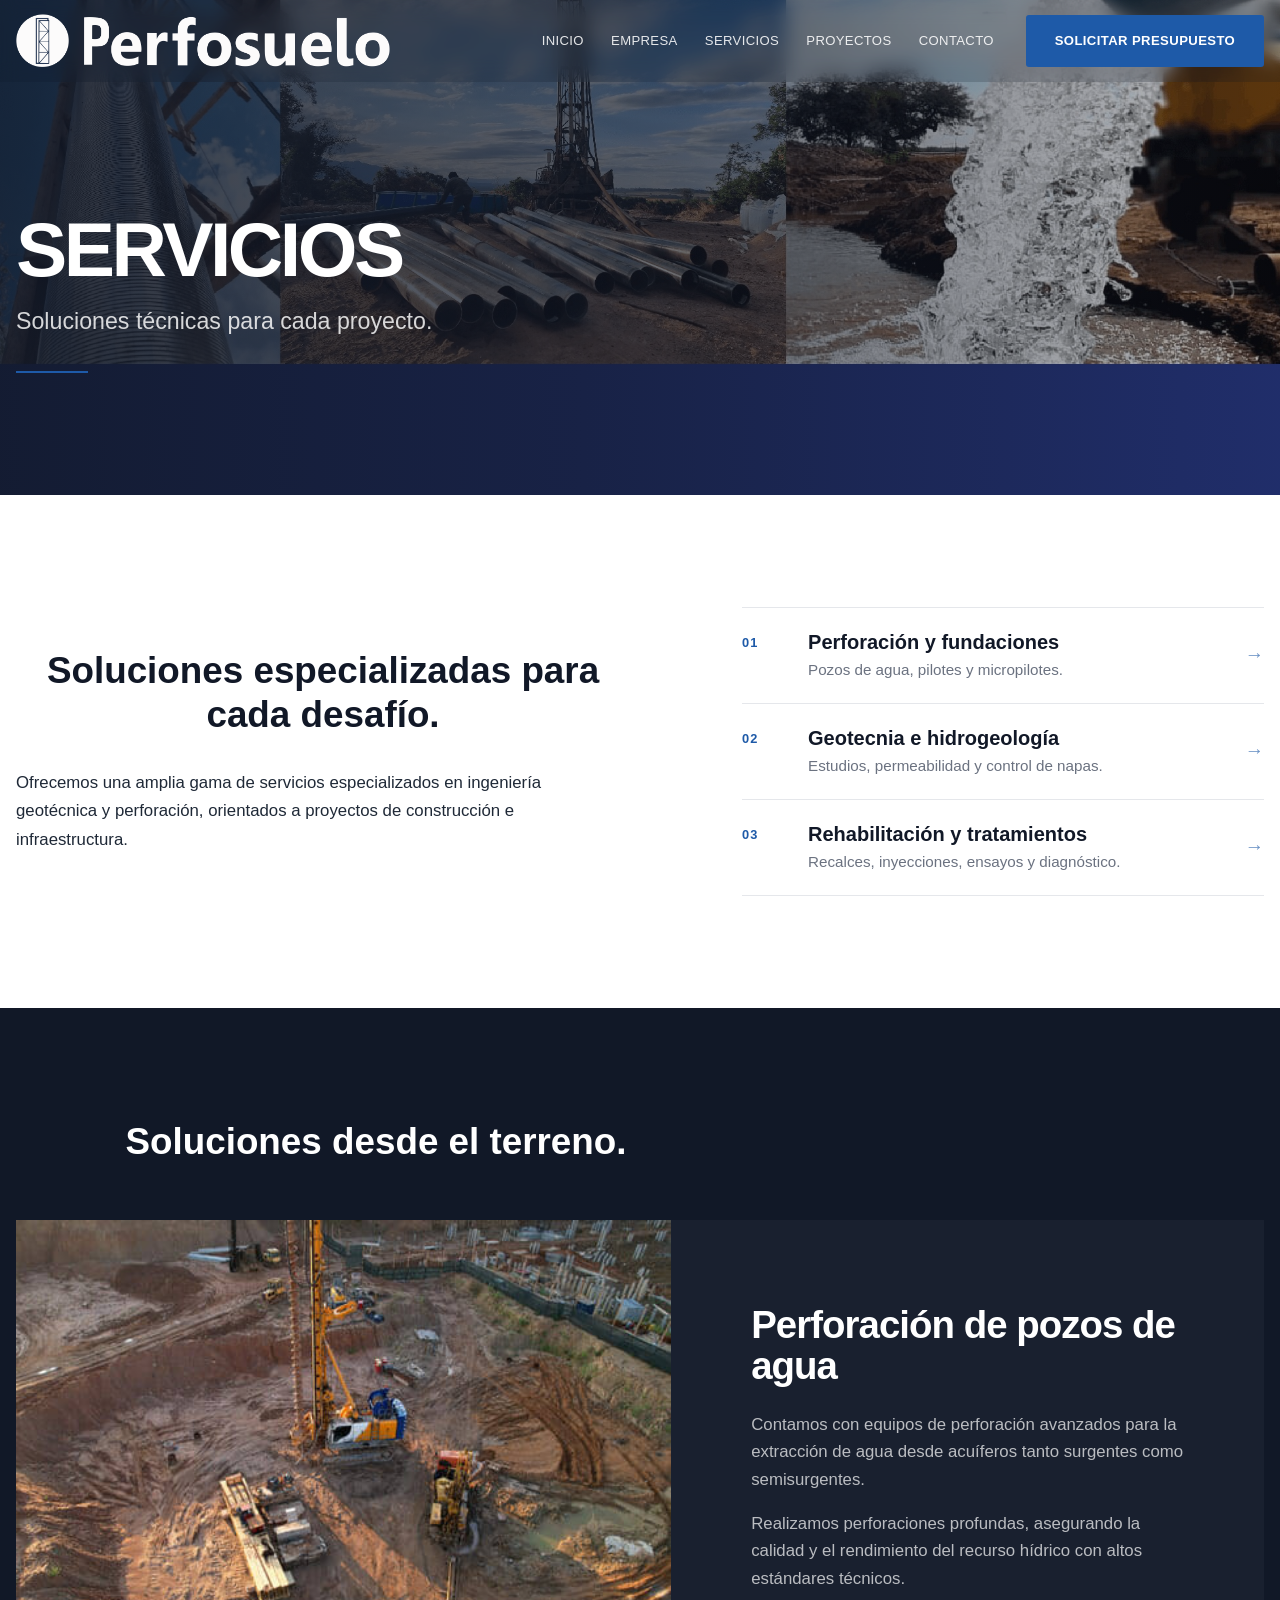
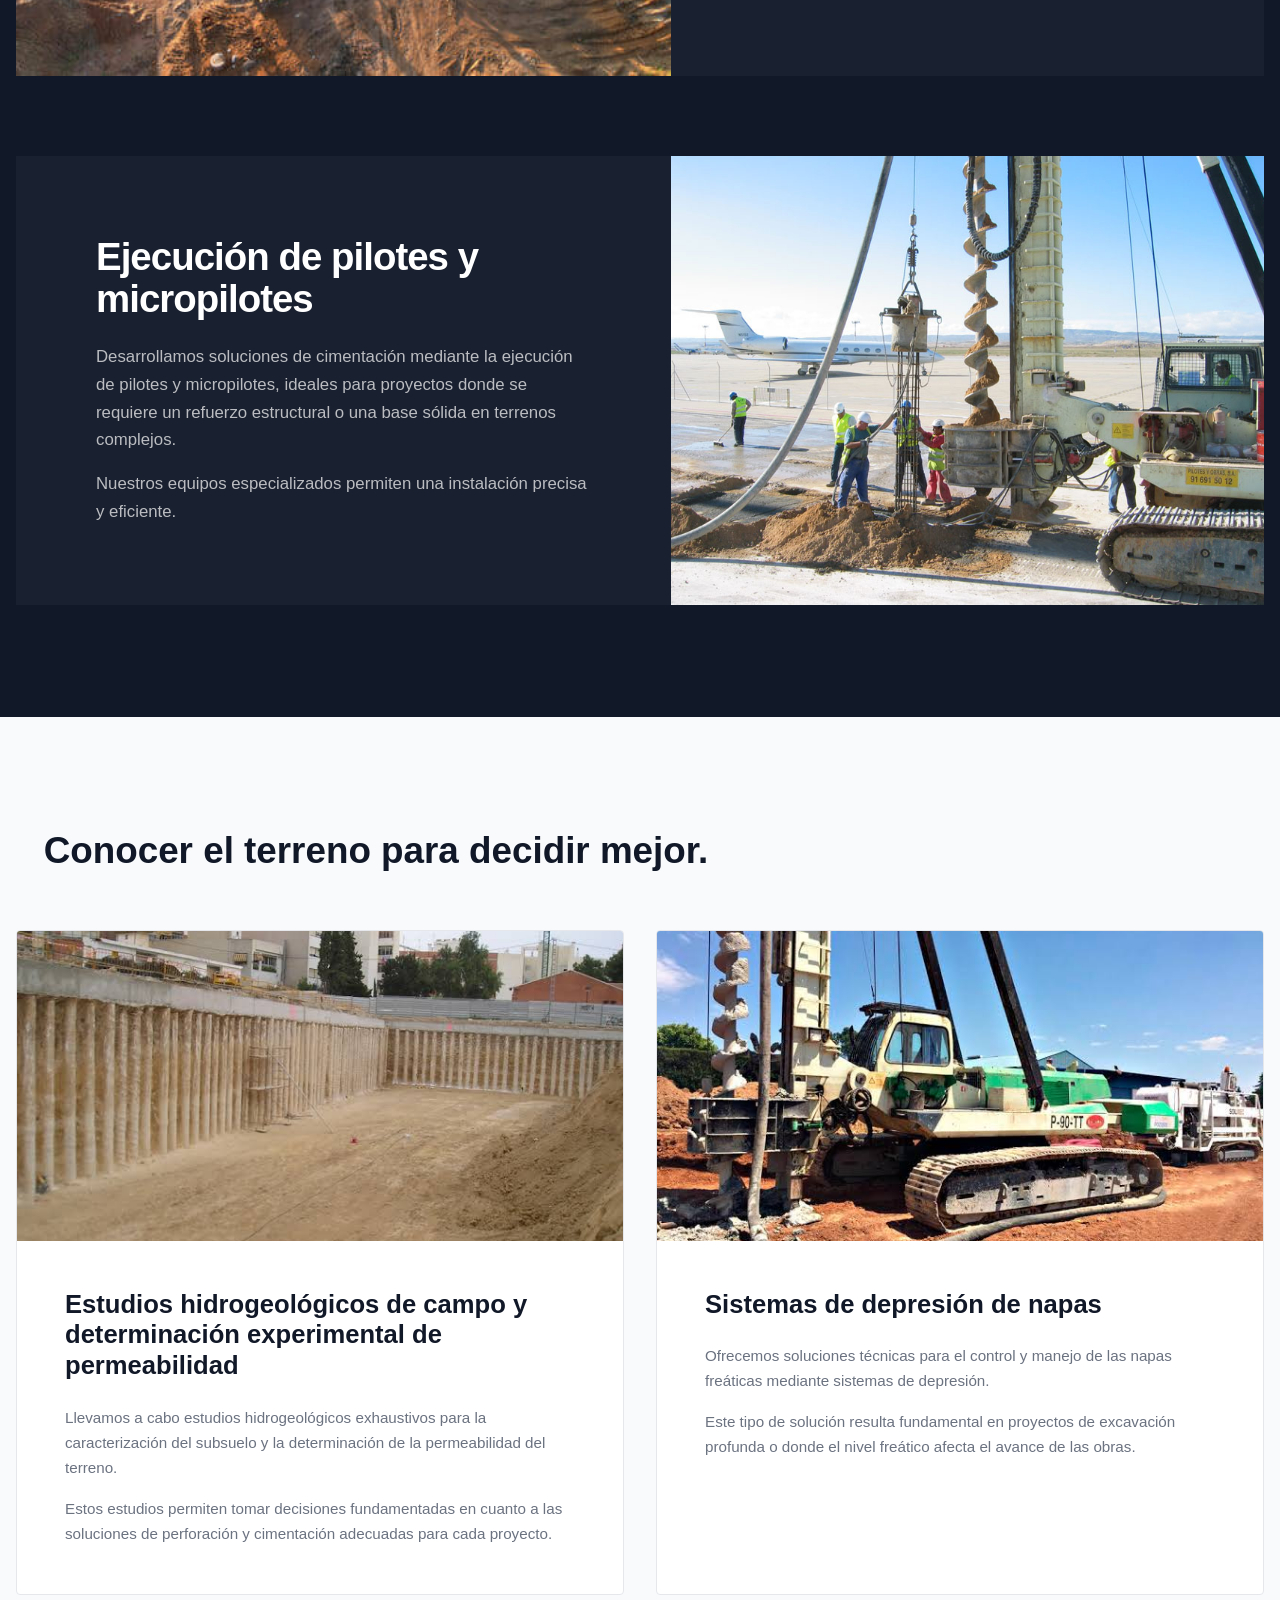
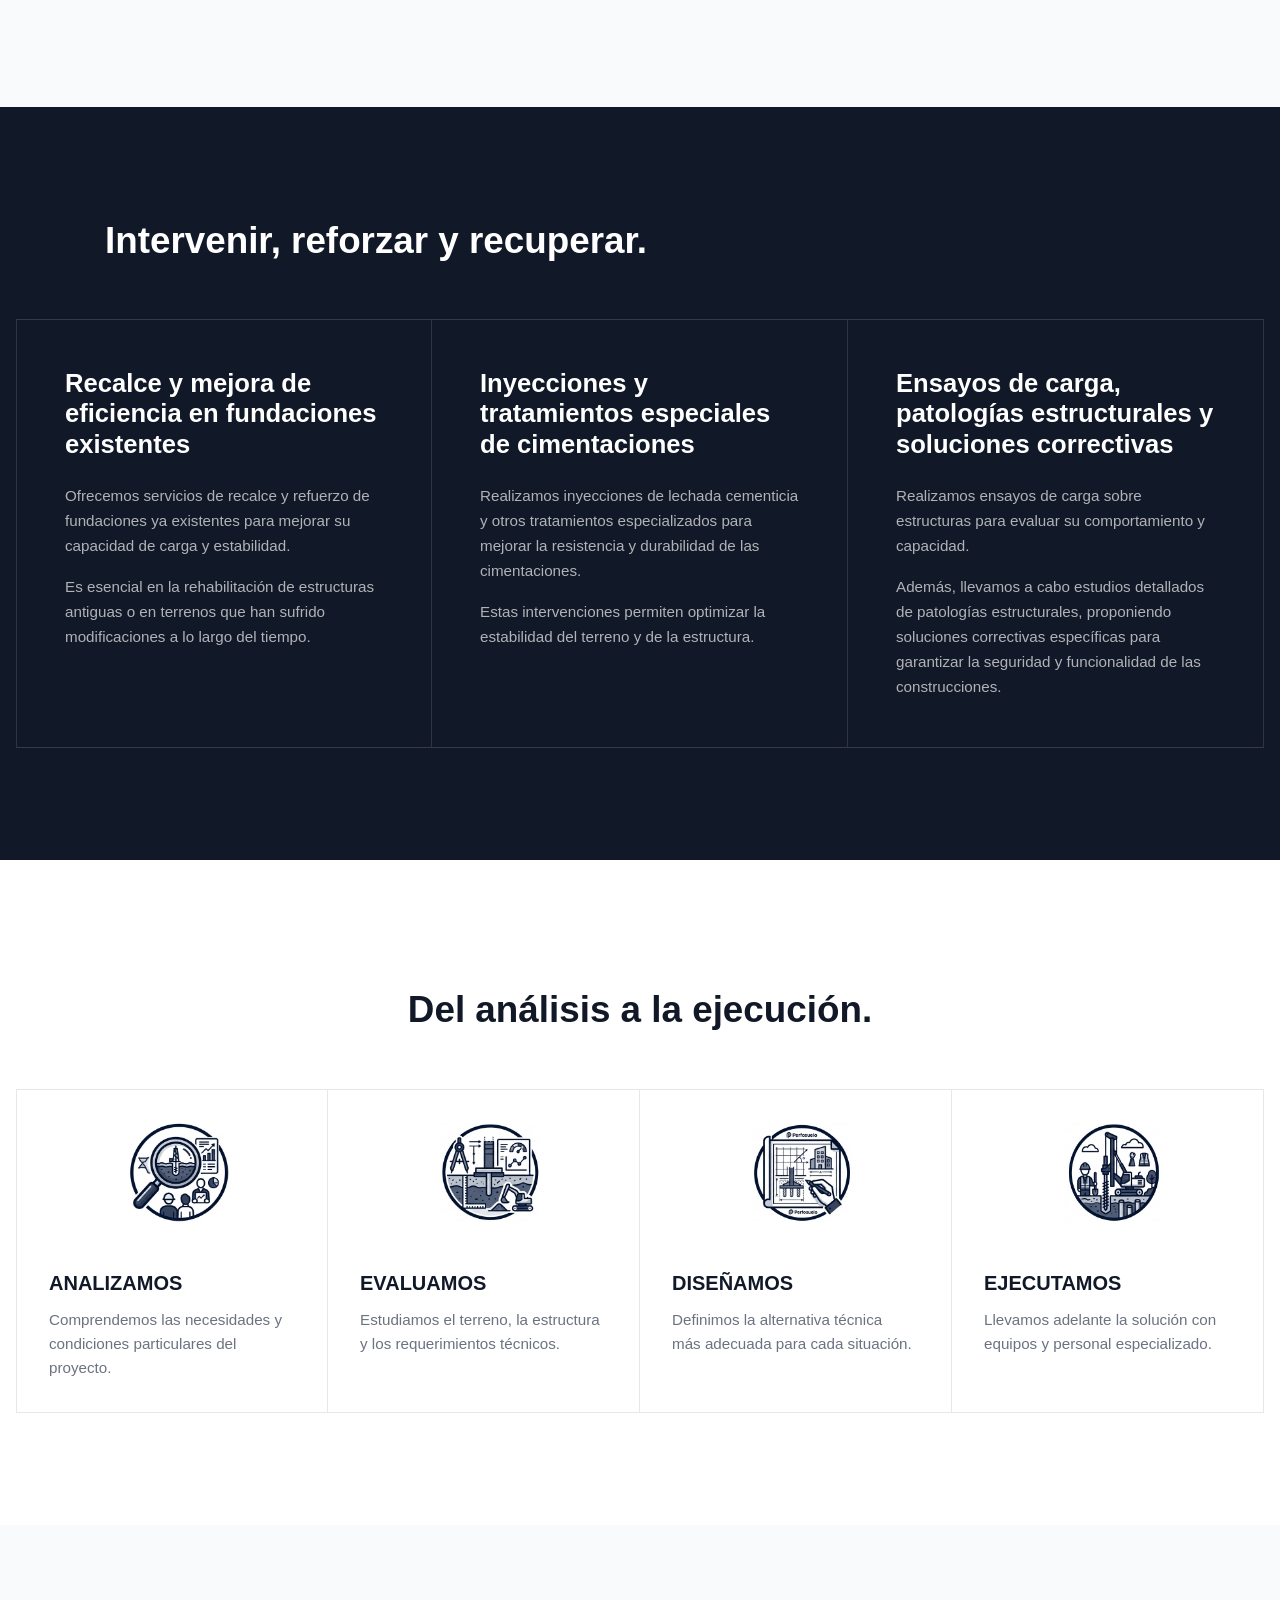
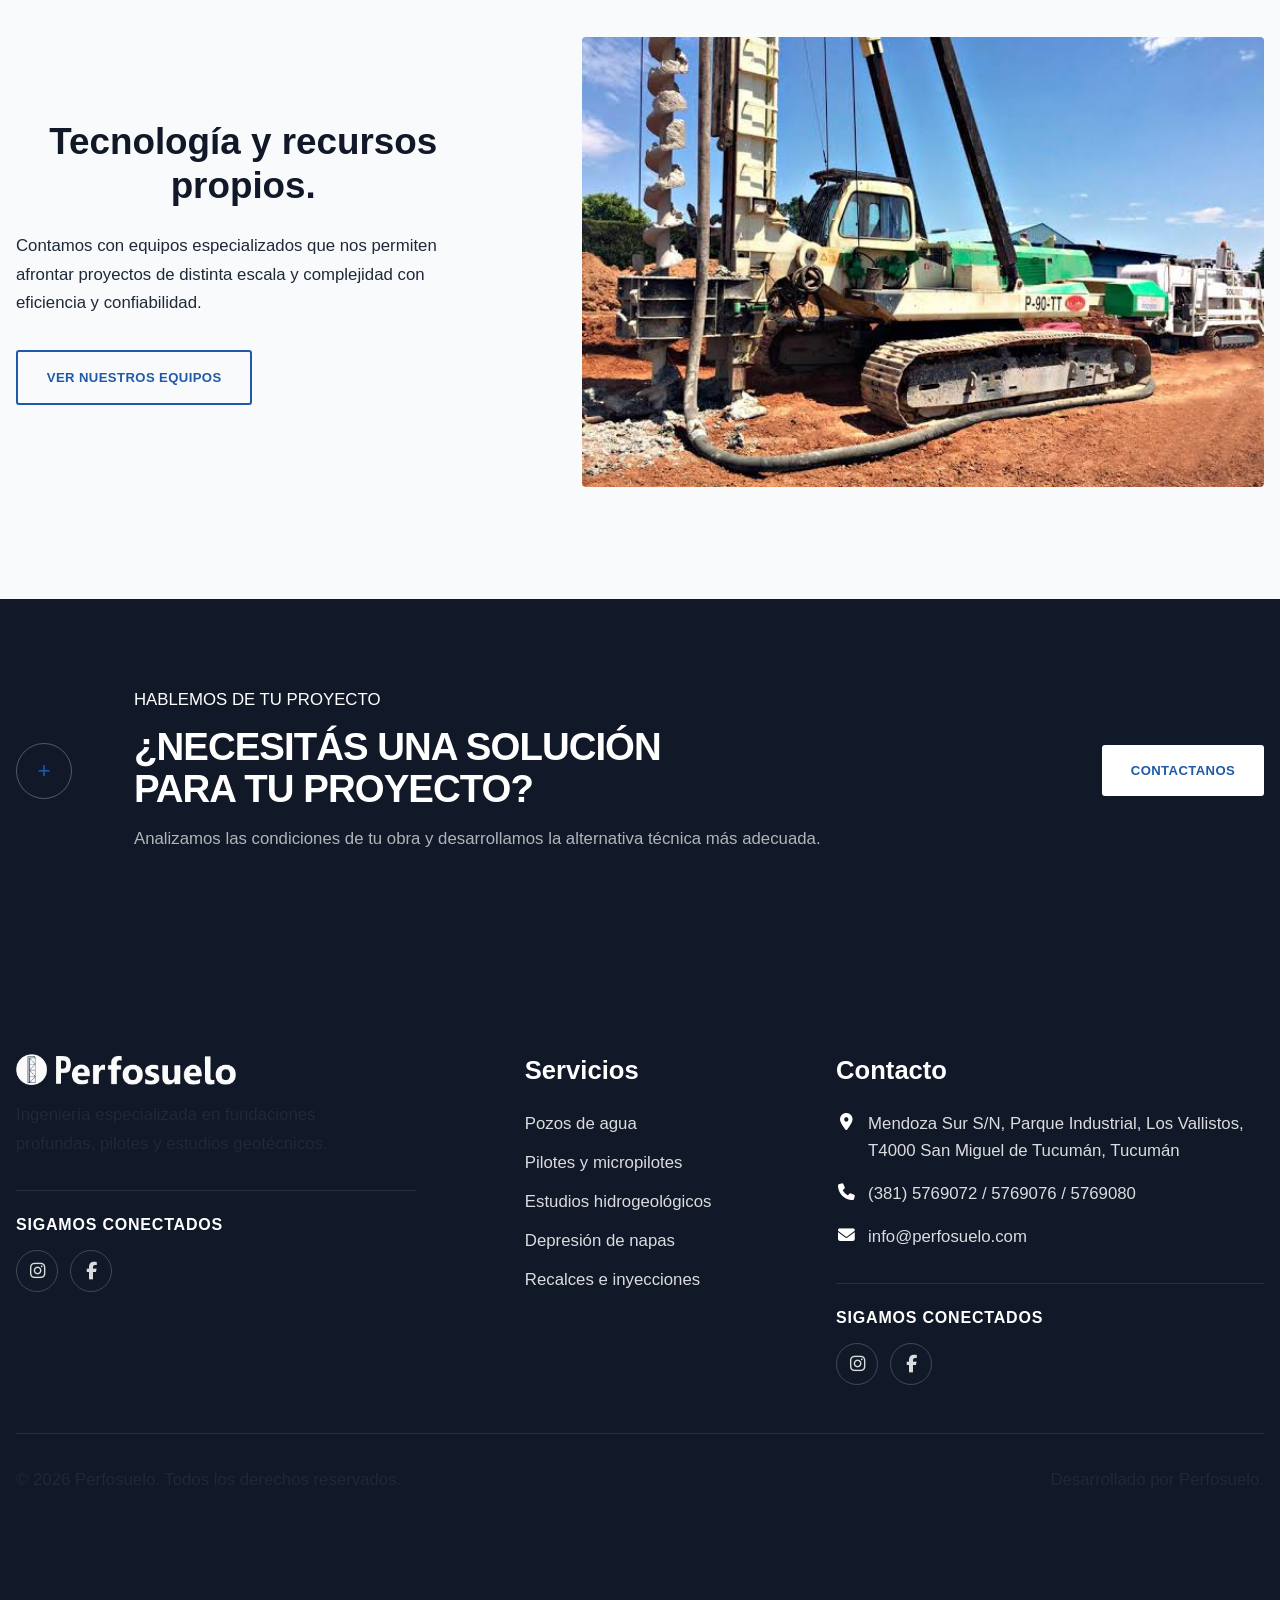
<file: src/pages/servicios/index.html>
<!DOCTYPE html>
<html lang="es">

<head>

    <meta charset="UTF-8">

    <meta
        name="viewport"
        content="width=device-width, initial-scale=1.0"
    >

    <meta
        name="description"
        content="Servicios especializados de Perfosuelo en perforación, fundaciones, ingeniería geotécnica, hidrogeología y rehabilitación estructural."
    >

    <title>Servicios | Perfosuelo</title>


    <!-- ======================================================
     CSS GLOBAL
====================================================== -->

<link rel="stylesheet" href="../../assets/css/normalize.css">
<link rel="stylesheet" href="../../assets/css/variables.css">
<link rel="stylesheet" href="../../assets/css/base.css">
<link rel="stylesheet" href="../../assets/css/layout.css">
<link rel="stylesheet" href="../../assets/css/typography.css">

<link
    rel="stylesheet"
    href="https://cdnjs.cloudflare.com/ajax/libs/font-awesome/6.5.2/css/all.min.css"
>


<!-- ======================================================
     COMPONENTES
====================================================== -->

<link rel="stylesheet" href="../../assets/css/components/header.css">
<link rel="stylesheet" href="../../assets/css/components/buttons.css">
<link rel="stylesheet" href="../../assets/css/components/section-heading.css">
<link rel="stylesheet" href="../../assets/css/components/footer.css">


<!-- ======================================================
     SECCIONES GLOBALES
====================================================== -->

<link rel="stylesheet" href="../../assets/css/sections/footer.css">


<!-- ======================================================
     SERVICIOS
====================================================== -->

<link rel="stylesheet" href="../../assets/css/pages/servicios.css">

</head>


<body class="servicios-page">


<!-- ==========================================================
     HEADER
========================================================== -->

<header class="header">

    <div class="container">

        <div class="header__inner">


            <!-- Logo -->

            <a
                href="../../../index.html"
                class="header__logo"
            >

                <img
                    src="../../assets/img/logo/logo-perfosuelo.png"
                    alt="Perfosuelo Ingeniería"
                >

            </a>


            <!-- Navegación -->

            <nav class="header__nav">

                <ul class="header__menu">

                    <li>
                        <a href="../../../index.html">
                            Inicio
                        </a>
                    </li>


                    <li>
                        <a href="../empresa/index.html">
                            Empresa
                        </a>
                    </li>


                    <li>
                        <a
                            href="index.html"
                            class="active"
                        >
                            Servicios
                        </a>
                    </li>


                    <li>
                        <a href="../proyectos/index.html">
                            Proyectos
                        </a>
                    </li>


                    <li>
                        <a href="../contacto/index.html">
                            Contacto
                        </a>
                    </li>

                </ul>

            </nav>


            <!-- Botón principal -->

            <a
                href="../contacto/index.html"
                class="btn btn--primary"
            >
                Solicitar presupuesto
            </a>


            <!-- Menú móvil -->

            <button
                class="header__toggle"
                type="button"
                aria-label="Abrir menú"
            >

                <i class="fas fa-bars"></i>

            </button>

        </div>

    </div>

</header>



<!-- ==========================================================
     MAIN
========================================================== -->

<main>


    <!-- ======================================================
         HERO
    ======================================================= -->

    <section class="servicios-hero">


        <!-- Imagen de fondo -->

        <div
            class="servicios-hero__background"
            style="
                background-image:
                url('../../assets/img/services/servicio-hero.jpg');
            "
        ></div>


        <!-- Overlay -->

        <div class="servicios-hero__overlay"></div>


        <div class="container servicios-hero__container">

            <div class="servicios-hero__content">


                


                <h1 class="servicios-hero__title">
                    SERVICIOS
                </h1>


                <p class="servicios-hero__subtitle">
                    Soluciones técnicas para cada proyecto.
                </p>


                <span class="servicios-hero__line"></span>


            </div>

        </div>

    </section>



    <!-- ======================================================
         INTRODUCCIÓN
    ======================================================= -->

    <section class="section servicios-intro">

        <div class="container">

            <div class="servicios-intro__grid">


                <!-- Texto -->

                <div class="servicios-intro__content">

                    


                    <h2 class="section-title">
                        Soluciones especializadas
                        <span>para cada desafío.</span>
                    </h2>


                    <div class="servicios-intro__text">

                        <p>
                            Ofrecemos una amplia gama de servicios
                            especializados en ingeniería geotécnica
                            y perforación, orientados a proyectos de
                            construcción e infraestructura.
                        </p>


                        

                    </div>

                </div>


                <!-- Áreas -->

                <div class="servicios-intro__areas">


                    <a
                        href="#perforacion-fundaciones"
                        class="servicios-area"
                    >

                        <span class="servicios-area__number">
                            01
                        </span>


                        <div>

                            <h3>
                                Perforación y fundaciones
                            </h3>

                            <p>
                                Pozos de agua, pilotes y micropilotes.
                            </p>

                        </div>


                        <span class="servicios-area__arrow">
                            →
                        </span>

                    </a>



                    <a
                        href="#geotecnia-hidrogeologia"
                        class="servicios-area"
                    >

                        <span class="servicios-area__number">
                            02
                        </span>


                        <div>

                            <h3>
                                Geotecnia e hidrogeología
                            </h3>

                            <p>
                                Estudios, permeabilidad y control de napas.
                            </p>

                        </div>


                        <span class="servicios-area__arrow">
                            →
                        </span>

                    </a>



                    <a
                        href="#rehabilitacion"
                        class="servicios-area"
                    >

                        <span class="servicios-area__number">
                            03
                        </span>


                        <div>

                            <h3>
                                Rehabilitación y tratamientos
                            </h3>

                            <p>
                                Recalces, inyecciones, ensayos y diagnóstico.
                            </p>

                        </div>


                        <span class="servicios-area__arrow">
                            →
                        </span>

                    </a>


                </div>

            </div>

        </div>

    </section>



    <!-- ======================================================
         01 — PERFORACIÓN Y FUNDACIONES
    ======================================================= -->

    <section
        class="servicios-category servicios-category--dark"
        id="perforacion-fundaciones"
    >

        <div class="container">


            <div class="servicios-category__heading">

               
                <h2 class="section-title">
                   Soluciones desde
                    <span>el terreno.</span>
                </h2>

            </div>


            <!-- ==================================================
                 POZOS DE AGUA
            =================================================== -->

            <article class="servicio-feature">


                <div class="servicio-feature__image">

                    <img
                        src="../../assets/img/services/servicio-01.jpg"
                        alt="Perforación de pozos de agua"
                        loading="lazy"
                    >

                </div>


                <div class="servicio-feature__content">

                    


                    <h3>
                        Perforación de
                        pozos de agua
                    </h3>


                    <p>
                        Contamos con equipos de perforación avanzados
                        para la extracción de agua desde acuíferos
                        tanto surgentes como semisurgentes.
                    </p>


                    <p>
                        Realizamos perforaciones profundas, asegurando
                        la calidad y el rendimiento del recurso hídrico
                        con altos estándares técnicos.
                    </p>

                </div>

            </article>



            <!-- ==================================================
                 PILOTES Y MICROPILOTES
            =================================================== -->

            <article class="servicio-feature servicio-feature--reverse">


                <div class="servicio-feature__image">

                    <img
                        src="../../assets/img/services/servicio-02.jpg"
                        alt="Ejecución de pilotes y micropilotes"
                        loading="lazy"
                    >

                </div>


                <div class="servicio-feature__content">

                   


                    <h3>
                        Ejecución de
                        pilotes y micropilotes
                    </h3>


                    <p>
                        Desarrollamos soluciones de cimentación mediante
                        la ejecución de pilotes y micropilotes, ideales
                        para proyectos donde se requiere un refuerzo
                        estructural o una base sólida en terrenos complejos.
                    </p>


                    <p>
                        Nuestros equipos especializados permiten una
                        instalación precisa y eficiente.
                    </p>

                </div>

            </article>


        </div>

    </section>



    <!-- ======================================================
         02 — GEOTECNIA E HIDROGEOLOGÍA
    ======================================================= -->

    <section
        class="section servicios-category servicios-category--light"
        id="geotecnia-hidrogeologia"
    >

        <div class="container">


            <div class="servicios-category__heading">

            


                <h2 class="section-title">
                    Conocer el terreno
                    <span>para decidir mejor.</span>
                </h2>

            </div>


            <div class="servicios-cards">


                <!-- ==================================================
                     ESTUDIOS HIDROGEOLÓGICOS
                =================================================== -->

                <article class="servicio-detail">


                    <div class="servicio-detail__image">

                        <img
                            src="../../assets/img/services/servicio-03.jpg"
                            alt="Estudios hidrogeológicos de campo"
                            loading="lazy"
                        >

                    </div>


                    <div class="servicio-detail__content">

                        


                        <h3>
                            Estudios hidrogeológicos de campo
                            y determinación experimental
                            de permeabilidad
                        </h3>


                        <p>
                            Llevamos a cabo estudios hidrogeológicos
                            exhaustivos para la caracterización del
                            subsuelo y la determinación de la
                            permeabilidad del terreno.
                        </p>


                        <p>
                            Estos estudios permiten tomar decisiones
                            fundamentadas en cuanto a las soluciones
                            de perforación y cimentación adecuadas
                            para cada proyecto.
                        </p>

                    </div>

                </article>



                <!-- ==================================================
                     DEPRESIÓN DE NAPAS
                =================================================== -->

                <article class="servicio-detail">


                    <div class="servicio-detail__image">

                        <img
                            src="../../assets/img/services/servicio-04.jpg"
                            alt="Sistemas de depresión de napas"
                            loading="lazy"
                        >

                    </div>


                    <div class="servicio-detail__content">

                        


                        <h3>
                            Sistemas de
                            depresión de napas
                        </h3>


                        <p>
                            Ofrecemos soluciones técnicas para el
                            control y manejo de las napas freáticas
                            mediante sistemas de depresión.
                        </p>


                        <p>
                            Este tipo de solución resulta fundamental
                            en proyectos de excavación profunda o
                            donde el nivel freático afecta el avance
                            de las obras.
                        </p>

                    </div>

                </article>


            </div>

        </div>

    </section>



    <!-- ======================================================
         03 — REHABILITACIÓN Y TRATAMIENTOS
    ======================================================= -->

    <section
        class="servicios-category servicios-category--dark servicios-rehabilitation"
        id="rehabilitacion"
    >

        <div class="container">


            <div class="servicios-category__heading">

                


                <h2 class="section-title">
                    Intervenir, reforzar
                    <span>y recuperar.</span>
                </h2>

            </div>


            <div class="servicios-rehabilitation__grid">


                <!-- ==================================================
                     RECALCE
                =================================================== -->

                <article class="servicio-rehabilitation">

                    


                    <h3>
                        Recalce y mejora de eficiencia
                        en fundaciones existentes
                    </h3>


                    <p>
                        Ofrecemos servicios de recalce y refuerzo
                        de fundaciones ya existentes para mejorar
                        su capacidad de carga y estabilidad.
                    </p>


                    <p>
                        Es esencial en la rehabilitación de estructuras
                        antiguas o en terrenos que han sufrido
                        modificaciones a lo largo del tiempo.
                    </p>

                </article>



                <!-- ==================================================
                     INYECCIONES
                =================================================== -->

                <article class="servicio-rehabilitation">

                   


                    <h3>
                        Inyecciones y tratamientos
                        especiales de cimentaciones
                    </h3>


                    <p>
                        Realizamos inyecciones de lechada cementicia
                        y otros tratamientos especializados para
                        mejorar la resistencia y durabilidad de
                        las cimentaciones.
                    </p>


                    <p>
                        Estas intervenciones permiten optimizar la
                        estabilidad del terreno y de la estructura.
                    </p>

                </article>



                <!-- ==================================================
                     ENSAYOS Y PATOLOGÍAS
                =================================================== -->

                <article class="servicio-rehabilitation">

                    


                    <h3>
                        Ensayos de carga, patologías
                        estructurales y soluciones correctivas
                    </h3>


                    <p>
                        Realizamos ensayos de carga sobre estructuras
                        para evaluar su comportamiento y capacidad.
                    </p>


                    <p>
                        Además, llevamos a cabo estudios detallados
                        de patologías estructurales, proponiendo
                        soluciones correctivas específicas para
                        garantizar la seguridad y funcionalidad
                        de las construcciones.
                    </p>

                </article>


            </div>

        </div>

    </section>



    <!-- ======================================================
         NUESTRO PROCESO
    ======================================================= -->

    <section class="section servicios-process">

        <div class="container">


            <div class="section-heading">

                


                <h2 class="section-title">
                    Del análisis
                    <span>a la ejecución.</span>
                </h2>

            </div>


            <div class="servicios-process__grid">


                <!-- ==================================================
                     01
                =================================================== -->

                <article class="servicio-process">

                    <span class="servicio-process__number">
                        <img src="../../assets/img/services/analizamos.png" style="width: 100px; height: 100px; ">
                    </span>


                    <h3>
                        Analizamos
                    </h3>


                    <p>
                        Comprendemos las necesidades y condiciones
                        particulares del proyecto.
                    </p>

                </article>



                <!-- ==================================================
                     02
                =================================================== -->

                <article class="servicio-process">

                    <span class="servicio-process__number">
                        <img src="../../assets/img/services/evaluamos.png" style="width: 100px; height: 100px; ">
                    </span>


                    <h3>
                        Evaluamos
                    </h3>


                    <p>
                        Estudiamos el terreno, la estructura y los
                        requerimientos técnicos.
                    </p>

                </article>



                <!-- ==================================================
                     03
                =================================================== -->

                <article class="servicio-process">

                    <span class="servicio-process__number">
                        <img src="../../assets/img/services/diseñamos.png" style="width: 100px; height: 100px; ">
                    </span>


                    <h3>
                        Diseñamos
                    </h3>


                    <p>
                        Definimos la alternativa técnica más adecuada
                        para cada situación.
                    </p>

                </article>



                <!-- ==================================================
                     04
                =================================================== -->

                <article class="servicio-process">

                    <span class="servicio-process__number">
                        <img src="../../assets/img/services/ejecutamos.png" style="width: 100px; height: 100px; ">
                    </span>


                    <h3>
                        Ejecutamos
                    </h3>


                    <p>
                        Llevamos adelante la solución con equipos y
                        personal especializado.
                    </p>

                </article>


            </div>

        </div>

    </section>



    <!-- ======================================================
         EQUIPAMIENTO
    ======================================================= -->

    <section class="section servicios-equipment">

        <div class="container">

            <div class="servicios-equipment__grid">


                <!-- Texto -->

                <div class="servicios-equipment__content">

                    


                    <h2 class="section-title">
                        Tecnología y
                        <span>recursos propios.</span>
                    </h2>


                    <p>
                        Contamos con equipos especializados que nos
                        permiten afrontar proyectos de distinta escala
                        y complejidad con eficiencia y confiabilidad.
                    </p>


                    <a
                        href="../empresa/index.html#equipamiento"
                        class="btn btn--outline"
                    >
                        VER NUESTROS EQUIPOS
                    </a>

                </div>


                <!-- Imagen -->

                <div class="servicios-equipment__image">

                    <img
                        src="../../assets/img/equipment/equipo-01.jpg"
                        alt="Equipamiento de perforación Perfosuelo"
                        loading="lazy"
                    >

                </div>


            </div>

        </div>

    </section>



    <!-- ======================================================
         CTA
    ======================================================= -->

    <section class="servicios-cta">

        <div class="servicios-cta__background"></div>


        <div class="container">

            <div class="servicios-cta__content">


                <div class="servicios-cta__icon">
                    +
                </div>


                <div class="servicios-cta__text">

                    <span class="section-eyebrow">
                        HABLEMOS DE TU PROYECTO
                    </span>


                    <h2>
                        ¿NECESITÁS UNA SOLUCIÓN
                        <br>
                        PARA TU PROYECTO?
                    </h2>


                    <p>
                        Analizamos las condiciones de tu obra
                        y desarrollamos la alternativa técnica
                        más adecuada.
                    </p>

                </div>


                <a
                    href="../contacto/index.html"
                    class="btn btn--light"
                >
                    CONTACTANOS
                </a>


            </div>

        </div>

    </section>


</main>



<!-- ==========================================================
     FOOTER
========================================================== -->

<footer class="section footer">

    <div class="container">

        <div class="footer__top">


            <!-- ==================================================
                 COLUMNA 1 — MARCA
            =================================================== -->

            <div class="footer__column footer__brand">

                <img
                    src="../../assets/img/logo/logo-white.png"
                    alt="Perfosuelo"
                    class="footer__logo"
                >


                <p>
                    Ingeniería especializada en fundaciones profundas,
                    pilotes y estudios geotécnicos.
                </p>


                <div class="footer__social">

                    <h4>
                        Sigamos conectados
                    </h4>


                    <div class="footer__social-links">

                        <a
                            href="#"
                            aria-label="Instagram"
                            target="_blank"
                            rel="noopener noreferrer"
                        >
                            <i class="fab fa-instagram"></i>
                        </a>


                        <a
                            href="#"
                            aria-label="Facebook"
                            target="_blank"
                            rel="noopener noreferrer"
                        >
                            <i class="fab fa-facebook-f"></i>
                        </a>

                    </div>

                </div>

            </div>



            <!-- ==================================================
                 COLUMNA 2 — SERVICIOS
            =================================================== -->

            <div class="footer__column">

                <h3>
                    Servicios
                </h3>


                <ul>

                    <li>
                        <a href="#perforacion-fundaciones">
                            Pozos de agua
                        </a>
                    </li>


                    <li>
                        <a href="#perforacion-fundaciones">
                            Pilotes y micropilotes
                        </a>
                    </li>


                    <li>
                        <a href="#geotecnia-hidrogeologia">
                            Estudios hidrogeológicos
                        </a>
                    </li>


                    <li>
                        <a href="#geotecnia-hidrogeologia">
                            Depresión de napas
                        </a>
                    </li>


                    <li>
                        <a href="#rehabilitacion">
                            Recalces e inyecciones
                        </a>
                    </li>

                </ul>

            </div>



            <!-- ==================================================
                 COLUMNA 3 — CONTACTO
            =================================================== -->

            <div class="footer__column footer__contact">

                <h3>
                    Contacto
                </h3>


                <ul>

                    <li>

                        <span class="footer__contact-icon">
                            <i class="fas fa-map-marker-alt"></i>
                        </span>


                        <span>
                            Mendoza Sur S/N, Parque Industrial,
                            Los Vallistos, T4000 San Miguel de Tucumán,
                            Tucumán
                        </span>

                    </li>



                    <li>

                        <span class="footer__contact-icon">
                            <i class="fas fa-phone"></i>
                        </span>


                        <span>

                            <a href="tel:+543815769072">
                                (381) 5769072
                            </a>

                            /

                            <a href="tel:+543815769076">
                                5769076
                            </a>

                            /

                            <a href="tel:+543815769080">
                                5769080
                            </a>

                        </span>

                    </li>



                    <li>

                        <span class="footer__contact-icon">
                            <i class="fas fa-envelope"></i>
                        </span>


                        <a href="mailto:info@perfosuelo.com">
                            info@perfosuelo.com
                        </a>

                    </li>

                </ul>


                <div class="footer__social">

                    <h4>
                        Sigamos conectados
                    </h4>


                    <div class="footer__social-links">

                        <a
                            href="#"
                            aria-label="Instagram"
                            target="_blank"
                            rel="noopener noreferrer"
                        >
                            <i class="fab fa-instagram"></i>
                        </a>


                        <a
                            href="#"
                            aria-label="Facebook"
                            target="_blank"
                            rel="noopener noreferrer"
                        >
                            <i class="fab fa-facebook-f"></i>
                        </a>

                    </div>

                </div>

            </div>


        </div>



        <!-- ==================================================
             FOOTER BOTTOM
        =================================================== -->

        <div class="footer__bottom">

            <p>
                © 2026 Perfosuelo. Todos los derechos reservados.
            </p>


            <p>
                Desarrollado por Perfosuelo.
            </p>

        </div>

    </div>

</footer>



<!-- ==========================================================
     JAVASCRIPT
========================================================== -->

<script src="../../assets/js/main.js"></script>
<script src="../../assets/js/header.js"></script>


</body>

</html>
</file>
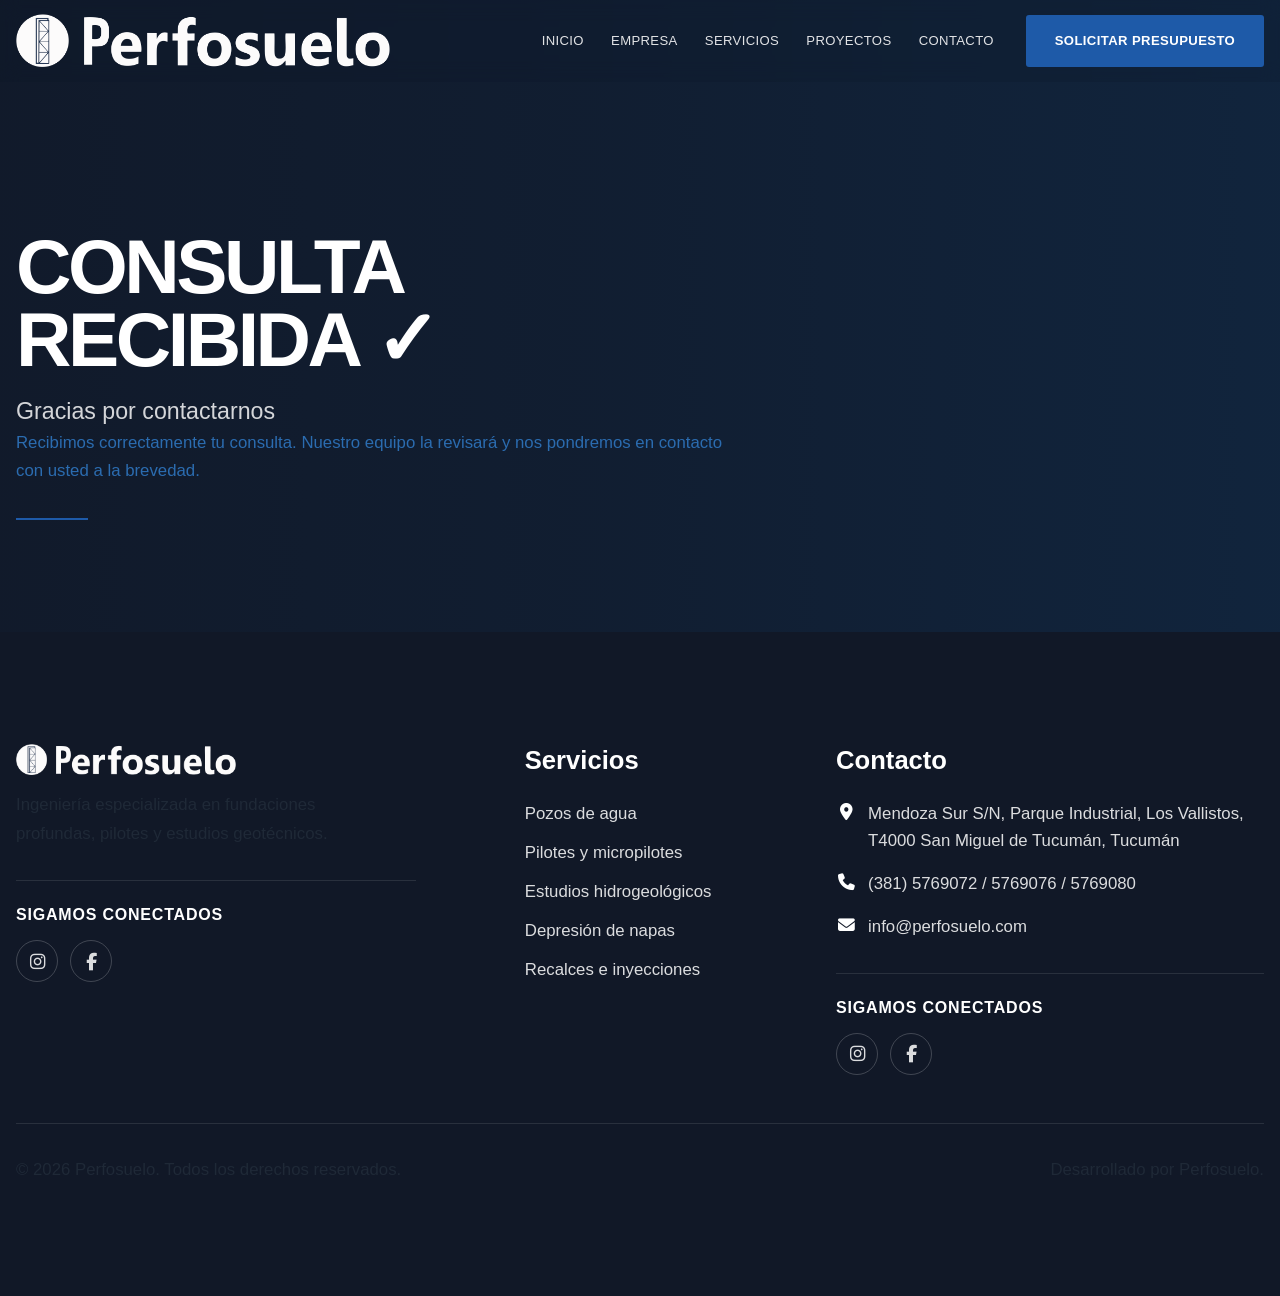
<file: src/pages/contacto/enviado.html>
<!DOCTYPE html>
<html lang="es">

<head>

    <meta charset="UTF-8">

    <meta
        name="viewport"
        content="width=device-width, initial-scale=1.0"
    >

    <title>Consulta enviada | Perfosuelo</title>

    <meta
        name="description"
        content="Tu consulta fue enviada correctamente a Perfosuelo."
    >


    <!-- ======================================================
     CSS GLOBAL
====================================================== -->

<link rel="stylesheet" href="../../assets/css/normalize.css">
<link rel="stylesheet" href="../../assets/css/variables.css">
<link rel="stylesheet" href="../../assets/css/base.css">
<link rel="stylesheet" href="../../assets/css/layout.css">
<link rel="stylesheet" href="../../assets/css/typography.css">

<link
    rel="stylesheet"
    href="https://cdnjs.cloudflare.com/ajax/libs/font-awesome/6.5.2/css/all.min.css"
>


<!-- ======================================================
     COMPONENTES
====================================================== -->

<link rel="stylesheet" href="../../assets/css/components/header.css">
<link rel="stylesheet" href="../../assets/css/components/buttons.css">
<link rel="stylesheet" href="../../assets/css/components/footer.css">


<!-- ======================================================
     SECCIONES GLOBALES
====================================================== -->

<link rel="stylesheet" href="../../assets/css/sections/footer.css">


<!-- ======================================================
     SERVICIOS
====================================================== -->

<link rel="stylesheet" href="../../assets/css/pages/servicios.css">

<!-- ==========================================================
         CSS DE ESTA PÁGINA
    =========================================================== -->

    <style>

        /* ======================================================
           PÁGINA DE CONFIRMACIÓN
        ====================================================== */

        .contacto-enviado {

            min-height: calc(100vh - 90px);

            display: flex;
            align-items: center;
            justify-content: center;

            padding: 8rem 1.5rem 6rem;

            background: var(--color-background);
        }


        .contacto-enviado__content {

            width: 100%;
            max-width: 680px;

            text-align: center;
        }


        /* ======================================================
           ÍCONO
        ====================================================== */

        .contacto-enviado__icon {

            width: 82px;
            height: 82px;

            margin: 0 auto 2rem;

            display: flex;
            align-items: center;
            justify-content: center;

            border-radius: 50%;

            background: var(--color-primary);

            color: #ffffff;

            font-size: 2.2rem;
            font-weight: 600;
        }


        /* ======================================================
           TEXTO
        ====================================================== */

        .contacto-enviado__content .section-eyebrow {

            display: block;

            margin-bottom: 1rem;
        }


        .contacto-enviado__content h1 {

            margin-bottom: 1.25rem;

            font-size: clamp(2.4rem, 5vw, 4rem);

            line-height: 1.05;

            color: var(--color-text);
        }


        .contacto-enviado__content p {

            max-width: 560px;

            margin: 0 auto;

            color: var(--color-text-muted);

            font-size: 1.05rem;

            line-height: 1.7;
        }


        /* ======================================================
           BOTONES
        ====================================================== */

        .contacto-enviado__actions {

            margin-top: 2.5rem;

            display: flex;

            justify-content: center;

            align-items: center;

            gap: 1rem;

            flex-wrap: wrap;
        }


        /* ======================================================
           RESPONSIVE
        ====================================================== */

        @media (max-width: 600px) {

            .contacto-enviado {

                min-height: calc(100vh - 75px);

                padding-top: 7rem;
                padding-bottom: 4rem;
            }


            .contacto-enviado__icon {

                width: 70px;
                height: 70px;

                margin-bottom: 1.5rem;

                font-size: 1.8rem;
            }


            .contacto-enviado__content h1 {

                font-size: 2.35rem;
            }


            .contacto-enviado__content p {

                font-size: 1rem;
            }


            .contacto-enviado__actions {

                flex-direction: column;

                width: 100%;
            }


            .contacto-enviado__actions .btn {

                width: 100%;

                max-width: 280px;
            }

        }

    </style>

</head>


<body class="servicios-page">


<!-- ==========================================================
     HEADER
========================================================== -->

<header class="header">

    <div class="container">

        <div class="header__inner">


            <!-- Logo -->

            <a
                href="../../../index.html"
                class="header__logo"
            >

                <img
                    src="../../assets/img/logo/logo-perfosuelo.png"
                    alt="Perfosuelo Ingeniería"
                >

            </a>


            <!-- Navegación -->

            <nav class="header__nav">

                <ul class="header__menu">

                    <li>
                        <a href="../../../index.html">
                            Inicio
                        </a>
                    </li>


                    <li>
                        <a href="../empresa/index.html">
                            Empresa
                        </a>
                    </li>


                    <li>
                        <a
                            href="index.html"
                            class="active"
                        >
                            Servicios
                        </a>
                    </li>


                    <li>
                        <a href="../proyectos/index.html">
                            Proyectos
                        </a>
                    </li>


                    <li>
                        <a href="../contacto/index.html">
                            Contacto
                        </a>
                    </li>

                </ul>

            </nav>


            <!-- Botón principal -->

            <a
                href="../contacto/index.html"
                class="btn btn--primary"
            >
                Solicitar presupuesto
            </a>


            <!-- Menú móvil -->

            <button
                class="header__toggle"
                type="button"
                aria-label="Abrir menú"
            >

                <i class="fas fa-bars"></i>

            </button>

        </div>

    </div>

</header>



<!-- ==========================================================
     MAIN
========================================================== -->

<main>

 <!-- ======================================================
         HERO
    ======================================================= -->

    <section class="servicios-hero">


        <!-- Imagen de fondo -->

        <div
            class="servicios-hero__background"
            style="
                background-image:
                url('../../assets/img/contact/enviado-fondo-hero.jpg');
            "
        ></div>


        <!-- Overlay -->
 <div class="servicios-hero__overlay"></div>


        <div class="container servicios-hero__container">

            <div class="servicios-hero__content">


                

<br>

                <h1 class="servicios-hero__title">
                CONSULTA RECIBIDA ✓
                </h1>


                <p class="servicios-hero__subtitle">
                    Gracias por contactarnos
                </p>
                <p style="color: #2b6cb0;">
    Recibimos correctamente tu consulta.
    Nuestro equipo la revisará y nos pondremos
    en contacto con usted a la brevedad.
</p>
                


                <span class="servicios-hero__line"></span>


            </div>

        </div>
        

    </section>


    
    
</main>



<!-- ==========================================================
     FOOTER
========================================================== -->

<footer class="section footer">

    <div class="container">

        <div class="footer__top">


            <!-- ==================================================
                 COLUMNA 1 — MARCA
            =================================================== -->

            <div class="footer__column footer__brand">

                <img
                    src="../../assets/img/logo/logo-white.png"
                    alt="Perfosuelo"
                    class="footer__logo"
                >


                <p>
                    Ingeniería especializada en fundaciones profundas,
                    pilotes y estudios geotécnicos.
                </p>


                <div class="footer__social">

                    <h4>
                        Sigamos conectados
                    </h4>


                    <div class="footer__social-links">

                        <a
                            href="#"
                            aria-label="Instagram"
                            target="_blank"
                            rel="noopener noreferrer"
                        >
                            <i class="fab fa-instagram"></i>
                        </a>


                        <a
                            href="#"
                            aria-label="Facebook"
                            target="_blank"
                            rel="noopener noreferrer"
                        >
                            <i class="fab fa-facebook-f"></i>
                        </a>

                    </div>

                </div>

            </div>



            <!-- ==================================================
                 COLUMNA 2 — SERVICIOS
            =================================================== -->

            <div class="footer__column">

                <h3>
                    Servicios
                </h3>


                <ul>

                    <li>
                        <a href="#perforacion-fundaciones">
                            Pozos de agua
                        </a>
                    </li>


                    <li>
                        <a href="#perforacion-fundaciones">
                            Pilotes y micropilotes
                        </a>
                    </li>


                    <li>
                        <a href="#geotecnia-hidrogeologia">
                            Estudios hidrogeológicos
                        </a>
                    </li>


                    <li>
                        <a href="#geotecnia-hidrogeologia">
                            Depresión de napas
                        </a>
                    </li>


                    <li>
                        <a href="#rehabilitacion">
                            Recalces e inyecciones
                        </a>
                    </li>

                </ul>

            </div>



            <!-- ==================================================
                 COLUMNA 3 — CONTACTO
            =================================================== -->

            <div class="footer__column footer__contact">

                <h3>
                    Contacto
                </h3>


                <ul>

                    <li>

                        <span class="footer__contact-icon">
                            <i class="fas fa-map-marker-alt"></i>
                        </span>


                        <span>
                            Mendoza Sur S/N, Parque Industrial,
                            Los Vallistos, T4000 San Miguel de Tucumán,
                            Tucumán
                        </span>

                    </li>



                    <li>

                        <span class="footer__contact-icon">
                            <i class="fas fa-phone"></i>
                        </span>


                        <span>

                            <a href="tel:+543815769072">
                                (381) 5769072
                            </a>

                            /

                            <a href="tel:+543815769076">
                                5769076
                            </a>

                            /

                            <a href="tel:+543815769080">
                                5769080
                            </a>

                        </span>

                    </li>



                    <li>

                        <span class="footer__contact-icon">
                            <i class="fas fa-envelope"></i>
                        </span>


                        <a href="mailto:info@perfosuelo.com">
                            info@perfosuelo.com
                        </a>

                    </li>

                </ul>


                <div class="footer__social">

                    <h4>
                        Sigamos conectados
                    </h4>


                    <div class="footer__social-links">

                        <a
                            href="#"
                            aria-label="Instagram"
                            target="_blank"
                            rel="noopener noreferrer"
                        >
                            <i class="fab fa-instagram"></i>
                        </a>


                        <a
                            href="#"
                            aria-label="Facebook"
                            target="_blank"
                            rel="noopener noreferrer"
                        >
                            <i class="fab fa-facebook-f"></i>
                        </a>

                    </div>

                </div>

            </div>


        </div>



        <!-- ==================================================
             FOOTER BOTTOM
        =================================================== -->

        <div class="footer__bottom">

            <p>
                © 2026 Perfosuelo. Todos los derechos reservados.
            </p>


            <p>
                Desarrollado por Perfosuelo.
            </p>

        </div>

    </div>

</footer>



<!-- ==========================================================
     JAVASCRIPT
========================================================== -->

<script src="../../assets/js/main.js"></script>
<script src="../../assets/js/header.js"></script>


</body>

</html>
</file>
<file: src/assets/css/variables.css>
/* ==========================================================
   PERFOSUELO
   VARIABLES GLOBALES
========================================================== */

:root {

    /* ======================================================
       COLORES
    ====================================================== */

    --color-primary: #1E5AA8;
    --color-primary-hover: #184C8F;

    --color-secondary: #143A69;

    --color-white: #FFFFFF;
    --color-black: #111827;

    --color-text: #1F2937;
    --color-text-light: #6B7280;

    --color-background: #FFFFFF;
    --color-surface: #F8FAFC;

    --color-border: #E5E7EB;

    --color-success: #22C55E;
    --color-warning: #F59E0B;
    --color-danger: #DC2626;


    /* ======================================================
       TIPOGRAFÍA
    ====================================================== */

    --font-primary: "Inter", sans-serif;

    --font-light: 300;
    --font-regular: 400;
    --font-medium: 500;
    --font-semibold: 600;
    --font-bold: 700;
    --font-extra-bold: 800;


    /* ======================================================
       TAMAÑOS FLUIDOS
    ====================================================== */

    --fs-xs: clamp(.75rem, .72rem + .15vw, .80rem);

    --fs-sm: clamp(.875rem, .84rem + .20vw, .95rem);

    --fs-base: clamp(1rem, .96rem + .25vw, 1.05rem);

    --fs-lg: clamp(1.125rem, 1.05rem + .35vw, 1.25rem);

    --fs-xl: clamp(1.35rem, 1.20rem + .70vw, 1.60rem);

    --fs-2xl: clamp(1.80rem, 1.50rem + 1vw, 2.30rem);

    --fs-3xl: clamp(2.30rem, 2rem + 1.5vw, 3rem);

    --fs-hero: clamp(3rem, 2.2rem + 2vw, 4.5rem);


    /* ======================================================
       ESPACIADOS
    ====================================================== */

    --space-2xs: .25rem;
    --space-xs: .50rem;
    --space-sm: .75rem;
    --space-md: 1rem;
    --space-lg: 1.5rem;
    --space-xl: 2rem;
    --space-2xl: 3rem;
    --space-3xl: 5rem;
    --space-4xl: 7rem;
    --section-padding: 7rem;

    


    /* ======================================================
       CONTAINERS
    ====================================================== */

    --container-width: 1280px;

    --content-width: 860px;

    --container-padding: 1.5rem;

    --text-width: 60ch;


    /* ======================================================
       RADIOS
    ====================================================== */

    --radius-sm: 4px;
    --radius-md: 8px;
    --radius-lg: 16px;
    --radius-xl: 24px;
    --radius-full: 999px;
    




    /* ======================================================
       TRANSICIONES
    ====================================================== */

    --transition-fast: .20s ease;

    --transition-default: .30s ease;

    --transition-slow: .50s ease;


    /* ======================================================
       HEADER
    ====================================================== */

    --header-height: 90px;

    --header-height-scroll: 72px;


    /* ======================================================
       Z-INDEX
    ====================================================== */

    --z-base: 1;

    --z-header: 100;

    --z-dropdown: 200;

    --z-overlay: 300;

    --z-modal: 400;

    --z-tooltip: 500;


    /* ======================================================
       BREAKPOINTS
       (Solo documentación)
    ====================================================== */

    /*
        576px
        768px
        992px
        1200px
        1400px
    */

/* ==========================================
   SHADOWS
========================================== */

--shadow-sm: 0 4px 10px rgba(0, 0, 0, .06);
--shadow-md: 0 10px 25px rgba(0, 0, 0, .08);
--shadow-lg: 0 20px 50px rgba(0, 0, 0, .12);

}
</file>
<file: src/assets/css/base.css>
/* ==========================================================
   BASE.CSS
   CONFIGURACIÓN GLOBAL
========================================================== */

/* Box Model */

*,
*::before,
*::after {
    box-sizing: border-box;
}

/* Scroll suave */

html {
    scroll-behavior: smooth;
}

/* Body */

body {
    margin: 0;
    padding: 0;

    font-family: var(--font-primary);
    font-size: var(--fs-base);
    font-weight: var(--font-regular);
    line-height: 1.6;

    color: var(--color-text);
    background-color: var(--color-background);

    text-rendering: optimizeLegibility;
    -webkit-font-smoothing: antialiased;
}

/* Imágenes */

img {
    display: block;
    max-width: 100%;
    height: auto;
}

/* Videos */

video {
    display: block;
    max-width: 100%;
}

/* Iframes */

iframe {
    border: 0;
}

/* Botones */

button {
    border: none;
    background: none;
    font: inherit;
}

/* Inputs */

input,
textarea,
select {
    font: inherit;
}

/* Enlaces */

a {
    color: inherit;
    text-decoration: none;

    transition: var(--transition-default);
}

/* Listas */

ul,
ol {
    margin: 0;
    padding: 0;
    list-style: none;
}

/* Párrafos */

p {
    margin: 0;
}

/* Títulos */

h1,
h2,
h3,
h4,
h5,
h6 {
    margin: 0;
    font-weight: var(--font-bold);
    line-height: 1.2;
}

/* Secciones */

section {
    padding: var(--space-4xl) 0;
}
</file>
<file: src/assets/css/layout.css>
/* ==========================================================
   LAYOUT.CSS
   ESTRUCTURA GENERAL
========================================================== */

/* Container principal */

.container {
    width: min(100% - 2rem, var(--container-width));
    margin-inline: auto;
}


/* Secciones */

.section {
    padding-block: var(--section-padding);
}
</file>
<file: src/assets/css/typography.css>
/* ==========================================================
   TYPOGRAPHY.CSS
   SISTEMA TIPOGRÁFICO
========================================================== */

/* ==========================================
   TÍTULOS
========================================== */

h1,
.h1 {
    font-size: var(--fs-hero);
    font-weight: var(--font-extra-bold);
    line-height: 1.1;
    color: var(--color-black);
}

h2,
.h2 {
    font-size: var(--fs-2xl);
    font-weight: var(--font-bold);
    line-height: 1.2;
    color: var(--color-black);
}

h3,
.h3 {
    font-size: var(--fs-xl);
    font-weight: var(--font-semibold);
    line-height: 1.3;
    color: var(--color-black);
}

h4,
.h4 {
    font-size: var(--fs-lg);
    font-weight: var(--font-semibold);
}

/* ==========================================
   PÁRRAFOS
========================================== */

p {
    font-size: var(--fs-base);
    color: var(--color-text);
    line-height: 1.7;
}

/* ==========================================
   TEXTO DESTACADO
========================================== */

.lead {
    font-size: var(--fs-lg);
    color: var(--color-text-light);
    line-height: 1.8;
    max-width: var(--text-width);
}

/* ==========================================
   TÍTULOS DE SECCIÓN
========================================== */

.section-title {
    margin-bottom: var(--space-md);
    text-align: center;
}

.section-subtitle {
    max-width: var(--text-width);
    margin-inline: auto;
    margin-bottom: var(--space-2xl);

    color: var(--color-text-light);
    text-align: center;
}

/* ==========================================
   TEXTO SECUNDARIO
========================================== */

.text-muted {
    color: var(--color-text-light);
}

.text-small {
    font-size: var(--fs-sm);
}

/* ==========================================
   ETIQUETA SUPERIOR (EYEBROW)
========================================== */

.eyebrow {
    display: inline-block;

    margin-bottom: var(--space-sm);

    color: var(--color-primary);

    font-size: var(--fs-sm);
    font-weight: var(--font-bold);
    letter-spacing: .08em;
    text-transform: uppercase;
}

/* ==========================================
   ANCHO DE LECTURA
========================================== */

.measure {
    max-width: 65ch;
}
</file>
<file: src/assets/css/components/header.css>
/* ==========================================================
   HEADER.CSS
========================================================== */

.header {

    position: fixed;

    top: 0;
    left: 0;

    width: 100%;

    z-index: var(--z-header);

    padding: .9rem 0;

    background: rgba(15,23,42,.18);

    backdrop-filter: blur(10px);

    transition:
        background .35s ease,
        box-shadow .35s ease,
        padding .35s ease;

}

/* ==========================================
   CONTENIDO
========================================== */

.header__inner {

    display: flex;

    align-items: center;

    justify-content: space-between;

    gap: 2rem;

}

/* ==========================================
   LOGO
========================================== */

.header__logo img {

    display: block;

    height: 53px;

    width: auto;

    transition: .35s;

}

/* ==========================================
   NAVEGACIÓN
========================================== */

.header__nav {

    margin-left: auto;

}

.header__menu {

    display: flex;

    align-items: center;

    gap: 1.7rem;

    list-style: none;

}

.header__menu a {

    position: relative;

    display: inline-block;

    padding: .35rem 0;

    font-size: .82rem;

    font-weight: 500;

    letter-spacing: .35px;

    text-transform: uppercase;

    color: rgba(255,255,255,.88);

    transition:
        color .3s ease;

}

/* ==========================================
   HOVER — SUBRAYADO
========================================== */

.header__menu a::after {

    content: "";

    position: absolute;

    left: 50%;

    bottom: 0;

    width: 0;

    height: 1px;

    background: currentColor;

    transform: translateX(-50%);

    transition:
        width .2s ease;

}

.header__menu a:hover {

    color: #fff;

}

.header__menu a:hover::after {

    width: 100%;

}

/* ==========================================
   BOTÓN HAMBURGUESA
========================================== */

.header__toggle {

    display: none;

    color: var(--color-white);

    font-size: 2rem;

}

/* ==========================================================
   HEADER AL HACER SCROLL
========================================================== */

.header--scrolled {

    background: #112945;

    backdrop-filter: blur(16px);

    box-shadow: 0 8px 30px rgba(0,0,0,.15);

    padding: .65rem 0;

}

/* ==========================================
   LOGO AL HACER SCROLL
========================================== */

.header--scrolled .header__logo img {

    height: 52px;

}

/* ==========================================
   NAVEGACIÓN AL HACER SCROLL
========================================== */

.header--scrolled .header__menu a {

    color: rgba(255,255,255,.88);

}

.header--scrolled .header__menu a:hover {

    color: #fff;

}
</file>
<file: src/assets/css/components/buttons.css>
/* ==========================================================
   BUTTONS.CSS
   Sistema de botones
========================================================== */

/* ==========================================
   BOTÓN BASE
========================================== */

.btn {
    display: inline-flex;
    align-items: center;
    justify-content: center;
    gap: .5rem;

    padding:.95rem 1.8rem;

    border: none;
    border-radius:3px;

    cursor: pointer;

    font-family: inherit;
    font-size: var(--fs-base);
    font-weight: var(--font-semibold);
    text-decoration: none;

    transition: all var(--transition-default);

    text-transform:uppercase;

letter-spacing:.4px;

font-size:.82rem;
}

/* ==========================================
   BOTÓN PRIMARIO
========================================== */

.btn--primary {
    background-color: var(--color-primary);
    color: var(--color-white);
}

.btn--primary:hover {
    background-color: var(--color-primary-hover);
    transform: translateY(-2px);
}

/* ==========================================
   BOTÓN SECUNDARIO
========================================== */

.btn--secondary {
    background: transparent;
    border: 2px solid var(--color-white);
    color: var(--color-white);
}

.btn--secondary:hover {
    background: var(--color-white);
    color: var(--color-primary);
}

/* ==========================================
   BOTÓN OUTLINE OSCURO
========================================== */

.btn--outline {
    background: transparent;
    border: 2px solid var(--color-primary);
    color: var(--color-primary);
}

.btn--outline:hover {
    background: var(--color-primary);
    color: var(--color-white);
}

/* ==========================================
   BOTÓN CLARO
========================================== */
.btn--light{

    background: var(--color-white);

    color: var(--color-primary);

}

.btn--light:hover{

    background:#f2f2f2;

}
/* ==========================================
   BOTÓN TRANSPARENTE
========================================== */
.btn--outline-light{

    background:transparent;

    color:var(--color-white);

    border:2px solid rgba(255,255,255,.35);

}

.btn--outline-light:hover{

    background:rgba(255,255,255,.08);

}
</file>
<file: src/assets/css/components/section-heading.css>
/* ==========================================================
   SECTION-HEADING.CSS
========================================================== */

.section-heading{

    max-width:700px;

    margin:0 auto 3.5rem;

    text-align:center;

}

.section-heading h2{

    margin:1rem 0;

}

.section-heading .lead{

    color:var(--color-text-light);

}
</file>
<file: src/assets/css/components/footer.css>
/* ==========================================================
FOOTER
========================================================== */

.footer {


background: #111827;

color: rgba(255,255,255,.85);


}

/* ==========================================================
LINKS
========================================================== */

.footer a {


color: inherit;

text-decoration: none;

transition: color var(--transition-default);


}

.footer a:hover {


color: var(--color-white);


}
</file>
<file: src/assets/css/sections/footer.css>
/* ==========================================================
FOOTER SECTION
========================================================== */

/* ==========================================================
FOOTER TOP
========================================================== */

.footer__top {


display: grid;

grid-template-columns:
    1.4fr
    .8fr
    1.3fr;

gap: var(--space-2xl);

padding-bottom: var(--space-2xl);


}

/* ==========================================================
COLUMNAS
========================================================== */

.footer__column h3 {


margin-bottom: var(--space-lg);

color: var(--color-white);


}

/* ==========================================================
LISTAS
========================================================== */

.footer__column ul {


margin: 0;
padding: 0;

list-style: none;


}

.footer__column li {


margin-bottom: var(--space-sm);


}

/* ==========================================================
MARCA
========================================================== */

.footer__brand {


max-width: 400px;


}

.footer__logo {


display: block;

width: 220px;
max-width: 100%;

height: auto;

margin-bottom: var(--space-md);


}

.footer__brand p {


margin: 0;

max-width: 360px;

line-height: 1.7;


}

/* ==========================================================
SERVICIOS
========================================================== */

.footer__column:not(.footer__brand):not(.footer__contact) ul li a {


transition:
    color var(--transition-default),
    padding-left var(--transition-default);


}

.footer__column:not(.footer__brand):not(.footer__contact) ul li a:hover {


padding-left: 4px;


}

/* ==========================================================
CONTACTO
========================================================== */

.footer__contact ul {


display: flex;

flex-direction: column;

gap: var(--space-md);


}

.footer__contact li {


display: flex;

align-items: flex-start;

gap: .75rem;

margin-bottom: 0;

line-height: 1.6;


}

.footer__contact-icon {


display: flex;

align-items: center;
justify-content: center;

flex: 0 0 20px;

width: 20px;

color: var(--color-white);

margin-top: 3px;


}

.footer__contact li a {


word-break: break-word;


}

/* ==========================================================
REDES SOCIALES
========================================================== */

.footer__social {


margin-top: var(--space-xl);

padding-top: var(--space-lg);

border-top: 1px solid rgba(255,255,255,.1);


}

.footer__social h4 {


margin: 0 0 var(--space-md);

color: var(--color-white);

font-size: 1rem;

font-weight: 600;

text-transform: uppercase;

letter-spacing: .05em;


}

.footer__social-links {


display: flex;

align-items: center;

gap: .75rem;


}

.footer__social-links a {


display: flex;

align-items: center;
justify-content: center;

width: 42px;
height: 42px;

border: 1px solid rgba(255,255,255,.2);

border-radius: 50%;

color: rgba(255,255,255,.85);

font-size: 1.1rem;

transition:
    color var(--transition-default),
    border-color var(--transition-default),
    transform var(--transition-default);


}

.footer__social-links a:hover {


color: var(--color-white);

border-color: var(--color-white);

transform: translateY(-3px);


}

/* ==========================================================
FOOTER BOTTOM
========================================================== */

.footer__bottom {


display: flex;

justify-content: space-between;
align-items: center;

padding-top: var(--space-xl);

border-top: 1px solid rgba(255,255,255,.1);

font-size: .9rem;


}

.footer__bottom p {


margin: 0;


}

/* ==========================================================
TABLET
========================================================== */

@media (max-width: 992px) {


.footer__top {

    grid-template-columns:
        1.3fr
        .9fr;

    row-gap: var(--space-2xl);

}

.footer__contact {

    grid-column: 1 / -1;

}


}

/* ==========================================================
MOBILE
========================================================== */

@media (max-width: 768px) {


.footer__top {

    grid-template-columns: 1fr;

    gap: var(--space-xl);

}

.footer__contact {

    grid-column: auto;

}

.footer__brand {

    max-width: 100%;

}

.footer__brand p {

    max-width: 100%;

}

.footer__bottom {

    flex-direction: column;

    gap: var(--space-md);

    text-align: center;

}


}
</file>
<file: src/assets/css/pages/servicios.css>
/* ==========================================================
   SERVICIOS.CSS
   Página de Servicios — Perfosuelo
========================================================== */


/* ==========================================================
   HERO
========================================================== */

.servicios-hero {

    position: relative;

    min-height: 55vh;

    display: flex;
    align-items: center;

    overflow: hidden;

    background: var(--color-black);

}


/* Imagen de fondo */

.servicios-hero__background {

    position: absolute;

    inset: 0;

    z-index: 0;

    background-size: cover;
    background-position: center 55%;
    background-repeat: no-repeat;

    transform: scale(1.02);

}


/* Overlay */

.servicios-hero__overlay {

    position: absolute;

    inset: 0;

    z-index: 1;

    background:
        linear-gradient(
            90deg,
            rgba(17, 24, 39, .88) 0%,
            rgba(17, 24, 39, .67) 45%,
            rgba(17, 24, 39, .28) 100%
        );

}


/* Contenedor */

.servicios-hero__container {

    position: relative;

    z-index: 2;

    

}


/* Contenido */

.servicios-hero__content {

    max-width: 720px;

    padding-top: 5rem;

}


/* Título */

.servicios-hero__title {

    margin: .7rem 0 1.2rem;

    font-size: clamp(3rem, 6vw, 5rem);

    line-height: .95;

    letter-spacing: -.045em;

    color: var(--color-white);

}


/* Subtítulo */

.servicios-hero__subtitle {

    margin: 0;

    font-size: clamp(1.15rem, 2vw, 1.45rem);

    line-height: 1.45;

    color: rgba(255, 255, 255, .82);

}


/* Línea */

.servicios-hero__line {

    display: block;

    width: 72px;
    height: 2px;

    margin-top: var(--space-xl);

    background: var(--color-primary);

}


/* ==========================================================
   INTRODUCCIÓN
========================================================== */

.servicios-intro {

    background: var(--color-white);

}


.servicios-intro__grid {

    display: grid;

    grid-template-columns:
        minmax(0, 1fr)
        minmax(400px, .85fr);

    gap: var(--space-4xl);

    align-items: center;

}


.servicios-intro__content {

    max-width: 650px;

}


.servicios-intro__text {

    max-width: 600px;

    margin-top: var(--space-xl);

}


.servicios-intro__text p {

    margin-bottom: var(--space-lg);

    line-height: 1.7;

}


.servicios-intro__text p:last-child {

    margin-bottom: 0;

}


/* ==========================================================
   ÁREAS DE SERVICIO
========================================================== */

.servicios-intro__areas {

    display: flex;

    flex-direction: column;

    border-top: 1px solid var(--color-border);

}


.servicios-area {

    position: relative;

    display: grid;

    grid-template-columns: 50px 1fr 30px;

    gap: var(--space-md);

    align-items: center;

    padding: 1.35rem 0;

    border-bottom: 1px solid var(--color-border);

    text-decoration: none;

    color: var(--color-text);

    transition:
        padding-left var(--transition-default),
        background var(--transition-default);

}


.servicios-area:hover {

    padding-left: var(--space-sm);

}


.servicios-area__number {

    align-self: start;

    padding-top: .2rem;

    font-size: var(--fs-xs);

    font-weight: var(--font-semibold);

    letter-spacing: .08em;

    color: var(--color-primary);

}


.servicios-area h3 {

    margin: 0 0 .3rem;

    font-size: var(--fs-lg);

    line-height: 1.25;

}


.servicios-area p {

    margin: 0;

    font-size: var(--fs-sm);

    line-height: 1.45;

    color: var(--color-text-light);

}


.servicios-area__arrow {

    justify-self: end;

    font-size: 1.2rem;

    color: var(--color-primary);

    opacity: .65;

    transition:
        transform var(--transition-default),
        opacity var(--transition-default);

}


.servicios-area:hover .servicios-area__arrow {

    transform: translateX(5px);

    opacity: 1;

}


/* ==========================================================
   CATEGORÍAS
========================================================== */

.servicios-category {

    padding: var(--section-padding) 0;

}


.servicios-category--dark {

    background: var(--color-black);

    color: var(--color-white);

}


.servicios-category--light {

    background: var(--color-surface);

}


.servicios-category__heading {

    max-width: 720px;

    margin-bottom: 3.5rem;

}


.servicios-category--dark
.section-title {

    color: var(--color-white);

}


/* ==========================================================
   SERVICIOS DESTACADOS
========================================================== */

.servicio-feature {

    display: grid;

    grid-template-columns:
        minmax(0, 1.05fr)
        minmax(0, .95fr);

    min-height: 430px;

    margin-bottom: var(--space-3xl);

    overflow: hidden;

    background: rgba(255, 255, 255, .035);

}


.servicio-feature:last-child {

    margin-bottom: 0;

}


/* Imagen */

.servicio-feature__image {

    min-height: 430px;

    overflow: hidden;

}


.servicio-feature__image img {

    width: 100%;
    height: 100%;

    display: block;

    object-fit: cover;

    transition: transform var(--transition-slow);

}


.servicio-feature:hover
.servicio-feature__image img {

    transform: scale(1.035);

}


/* Contenido */

.servicio-feature__content {

    display: flex;

    flex-direction: column;

    justify-content: center;

    padding: var(--space-3xl);

}


.servicio-feature--reverse
.servicio-feature__image {

    order: 2;

}


.servicio-feature--reverse
.servicio-feature__content {

    order: 1;

}


/* Número */

.servicio-feature__number {

    display: block;

    margin-bottom: var(--space-lg);

    font-size: var(--fs-xs);

    font-weight: var(--font-semibold);

    letter-spacing: .1em;

    color: var(--color-primary);

}


/* Título */

.servicio-feature__content h3 {

    max-width: 520px;

    margin: 0 0 var(--space-lg);

    font-size: clamp(1.9rem, 3vw, 2.7rem);

    line-height: 1.08;

    letter-spacing: -.025em;

    color: var(--color-white);

}


/* Texto */

.servicio-feature__content p {

    max-width: 560px;

    margin: 0 0 var(--space-md);

    font-size: var(--fs-base);

    line-height: 1.65;

    color: rgba(255, 255, 255, .70);

}


.servicio-feature__content p:last-child {

    margin-bottom: 0;

}


/* ==========================================================
   CARDS DE GEOTECNIA
========================================================== */

.servicios-cards {

    display: grid;

    grid-template-columns:
        repeat(2, minmax(0, 1fr));

    gap: var(--space-xl);

}


.servicio-detail {

    overflow: hidden;

    background: var(--color-white);

    border: 1px solid var(--color-border);

    border-radius: var(--radius-sm);

    transition:
        transform var(--transition-default),
        box-shadow var(--transition-default);

}


.servicio-detail:hover {

    transform: translateY(-4px);

    box-shadow: var(--shadow-md);

}


/* Imagen */

.servicio-detail__image {

    height: 310px;

    overflow: hidden;

}


.servicio-detail__image img {

    width: 100%;
    height: 100%;

    display: block;

    object-fit: cover;

    transition: transform var(--transition-slow);

}


.servicio-detail:hover
.servicio-detail__image img {

    transform: scale(1.035);

}


/* Contenido */

.servicio-detail__content {

    padding: var(--space-2xl);

}


.servicio-detail__number {

    display: block;

    margin-bottom: var(--space-md);

    font-size: var(--fs-xs);

    font-weight: var(--font-semibold);

    letter-spacing: .1em;

    color: var(--color-primary);

}


.servicio-detail__content h3 {

    margin: 0 0 var(--space-lg);

    font-size: var(--fs-xl);

    line-height: 1.2;

}


.servicio-detail__content p {

    margin: 0 0 var(--space-md);

    font-size: var(--fs-sm);

    line-height: 1.65;

    color: var(--color-text-light);

}


.servicio-detail__content p:last-child {

    margin-bottom: 0;

}


/* ==========================================================
   REHABILITACIÓN
========================================================== */

.servicios-rehabilitation {

    position: relative;

}


.servicios-rehabilitation__grid {

    display: grid;

    grid-template-columns:
        repeat(3, minmax(0, 1fr));

    border-top: 1px solid rgba(255, 255, 255, .14);

    border-bottom: 1px solid rgba(255, 255, 255, .14);

}


.servicio-rehabilitation {

    min-height: 360px;

    padding: var(--space-2xl);

    border-right: 1px solid rgba(255, 255, 255, .12);

    transition:
        background var(--transition-default);

}


.servicio-rehabilitation:first-child {

    border-left: 1px solid rgba(255, 255, 255, .12);

}


.servicio-rehabilitation:hover {

    background: rgba(255, 255, 255, .045);

}


/* Número */

.servicio-rehabilitation__number {

    display: block;

    margin-bottom: 5rem;

    font-size: var(--fs-xs);

    font-weight: var(--font-semibold);

    letter-spacing: .1em;

    color: var(--color-primary);

}


/* Título */

.servicio-rehabilitation h3 {

    max-width: 360px;

    margin: 0 0 var(--space-lg);

    font-size: var(--fs-xl);

    line-height: 1.18;

    color: var(--color-white);

}


/* Texto */

.servicio-rehabilitation p {

    max-width: 380px;

    margin: 0 0 var(--space-md);

    font-size: var(--fs-sm);

    line-height: 1.65;

    color: rgba(255, 255, 255, .67);

}


.servicio-rehabilitation p:last-child {

    margin-bottom: 0;

}


/* ==========================================================
   PROCESO
========================================================== */

.servicios-process {

    background: var(--color-white);

}


.servicios-process .section-heading {

    max-width: 650px;

}


.servicios-process__grid {

    display: grid;

    grid-template-columns:
        repeat(4, minmax(0, 1fr));

    margin-top: var(--space-2xl);

    border-top: 1px solid var(--color-border);

    border-bottom: 1px solid var(--color-border);

}


.servicio-process {

    position: relative;

    min-height: 240px;

    padding: var(--space-xl) 2rem;

    border-right: 1px solid var(--color-border);

}


.servicio-process:first-child {

    border-left: 1px solid var(--color-border);

}


.servicio-process__number {

    display: block;

    margin-bottom: 3rem;

    margin-left: 5rem;

    font-size: var(--fs-xs);

    font-weight: var(--font-semibold);

    letter-spacing: .1em;

    color: var(--color-primary);

}


.servicio-process h3 {

    margin: 0 0 var(--space-sm);

    font-size: var(--fs-lg);

    text-transform: uppercase;

}


.servicio-process p {

    max-width: 240px;

    margin: 0;

    font-size: var(--fs-sm);

    line-height: 1.6;

    color: var(--color-text-light);

}


/* ==========================================================
   EQUIPAMIENTO
========================================================== */

.servicios-equipment {

    background: var(--color-surface);

}


.servicios-equipment__grid {

    display: grid;

    grid-template-columns:
        minmax(0, .8fr)
        minmax(0, 1.2fr);

    gap: var(--space-4xl);

    align-items: center;

}


.servicios-equipment__content {

    max-width: 540px;

}


.servicios-equipment__content p {

    margin: var(--space-lg) 0 var(--space-xl);

    line-height: 1.7;

}


.servicios-equipment__image {

    height: 450px;

    overflow: hidden;

    border-radius: var(--radius-sm);

}


.servicios-equipment__image img {

    width: 100%;
    height: 100%;

    display: block;

    object-fit: cover;

}


/* ==========================================================
   CTA
========================================================== */

.servicios-cta {

    position: relative;

    overflow: hidden;

    padding: 5.5rem 0;

    background: var(--color-black);

    color: var(--color-white);

}


.servicios-cta__background {

    position: absolute;

    inset: 0;

    background:
        linear-gradient(
            90deg,
            rgba(17, 24, 39, .98),
            rgba(17, 24, 39, .82)
        );

}


.servicios-cta__content {

    position: relative;

    z-index: 2;

    display: grid;

    grid-template-columns: 70px 1fr auto;

    gap: var(--space-2xl);

    align-items: center;

}


.servicios-cta__icon {

    display: flex;

    align-items: center;
    justify-content: center;

    width: 56px;
    height: 56px;

    border: 1px solid rgba(255, 255, 255, .28);

    border-radius: var(--radius-full);

    font-size: 1.4rem;

    color: var(--color-primary);

}


.servicios-cta__text {

    max-width: 720px;

}


.servicios-cta__text h2 {

    margin: var(--space-sm) 0 var(--space-md);

    font-size: clamp(1.8rem, 3vw, 2.8rem);

    line-height: 1.08;

    letter-spacing: -.025em;

    color: var(--color-white);

}


.servicios-cta__text p {

    margin: 0;

    font-size: var(--fs-base);

    color: rgba(255, 255, 255, .68);

}


/* ==========================================================
   RESPONSIVE — TABLET
========================================================== */

@media (max-width: 1000px) {


    /* Intro */

    .servicios-intro__grid {

        grid-template-columns: 1fr;

        gap: var(--space-3xl);

    }


    /* Features */

    .servicio-feature {

        grid-template-columns: 1fr 1fr;

    }


    .servicio-feature__content {

        padding: var(--space-2xl);

    }


    /* Rehabilitation */

    .servicios-rehabilitation__grid {

        grid-template-columns: 1fr;

    }


    .servicio-rehabilitation {

        min-height: auto;

        border-bottom: 1px solid rgba(255, 255, 255, .12);

    }


    .servicio-rehabilitation:last-child {

        border-bottom: 0;

    }


    .servicio-rehabilitation__number {

        margin-bottom: var(--space-xl);

    }


    /* Process */

    .servicios-process__grid {

        grid-template-columns: repeat(2, 1fr);

    }


    .servicio-process {

        border-bottom: 1px solid var(--color-border);

    }


    /* Equipment */

    .servicios-equipment__grid {

        grid-template-columns: 1fr;

        gap: var(--space-3xl);

    }


    .servicios-equipment__content {

        max-width: 700px;

    }


    /* CTA */

    .servicios-cta__content {

        grid-template-columns: 60px 1fr;

    }


    .servicios-cta__content .btn {

        grid-column: 2;

        justify-self: start;

    }

}


/* ==========================================================
   RESPONSIVE — MOBILE
========================================================== */

@media (max-width: 700px) {


    /* Hero */

    .servicios-hero {

        min-height: 60vh;

    }


    .servicios-hero__background {

        background-position: 60% center;

    }


    .servicios-hero__overlay {

        background:
            linear-gradient(
                90deg,
                rgba(17, 24, 39, .92) 0%,
                rgba(17, 24, 39, .72) 70%,
                rgba(17, 24, 39, .45) 100%
            );

    }


    .servicios-hero__content {

        padding-top: 4rem;

    }


    .servicios-hero__title {

        font-size: clamp(2.7rem, 13vw, 4rem);

    }


    /* Intro */

    .servicios-intro__grid {

        gap: var(--space-2xl);

    }


    .servicios-area {

        grid-template-columns: 40px 1fr 25px;

        padding: var(--space-lg) 0;

    }


    .servicios-area h3 {

        font-size: var(--fs-base);

    }


    /* Categorías */

    .servicios-category {

        padding: 5rem 0;

    }


    .servicios-category__heading {

        margin-bottom: var(--space-2xl);

    }


    /* Features */

    .servicio-feature {

        grid-template-columns: 1fr;

        margin-bottom: var(--space-2xl);

    }


    .servicio-feature__image {

        min-height: 280px;

        height: 280px;

    }


    .servicio-feature__content {

        padding: var(--space-2xl) var(--space-lg);

    }


    .servicio-feature--reverse
    .servicio-feature__image {

        order: 1;

    }


    .servicio-feature--reverse
    .servicio-feature__content {

        order: 2;

    }


    /* Cards */

    .servicios-cards {

        grid-template-columns: 1fr;

    }


    .servicio-detail__image {

        height: 240px;

    }


    .servicio-detail__content {

        padding: var(--space-xl) var(--space-lg);

    }


    /* Rehabilitation */

    .servicio-rehabilitation {

        padding: var(--space-xl) var(--space-lg);

    }


    .servicio-rehabilitation__number {

        margin-bottom: var(--space-2xl);

    }


    /* Process */

    .servicios-process__grid {

        grid-template-columns: 1fr;

    }


    .servicio-process {

        min-height: auto;

        padding: var(--space-lg);

        border-left: 1px solid var(--color-border);

    }


    .servicio-process__number {

        margin-bottom: var(--space-xl);

    }


    /* Equipment */

    .servicios-equipment__image {

        height: 300px;

    }


    /* CTA */

    .servicios-cta {

        padding: 4.5rem 0;

    }


    .servicios-cta__content {

        grid-template-columns: 1fr;

        gap: var(--space-lg);

    }


    .servicios-cta__content .btn {

        grid-column: auto;

    }

}
</file>
